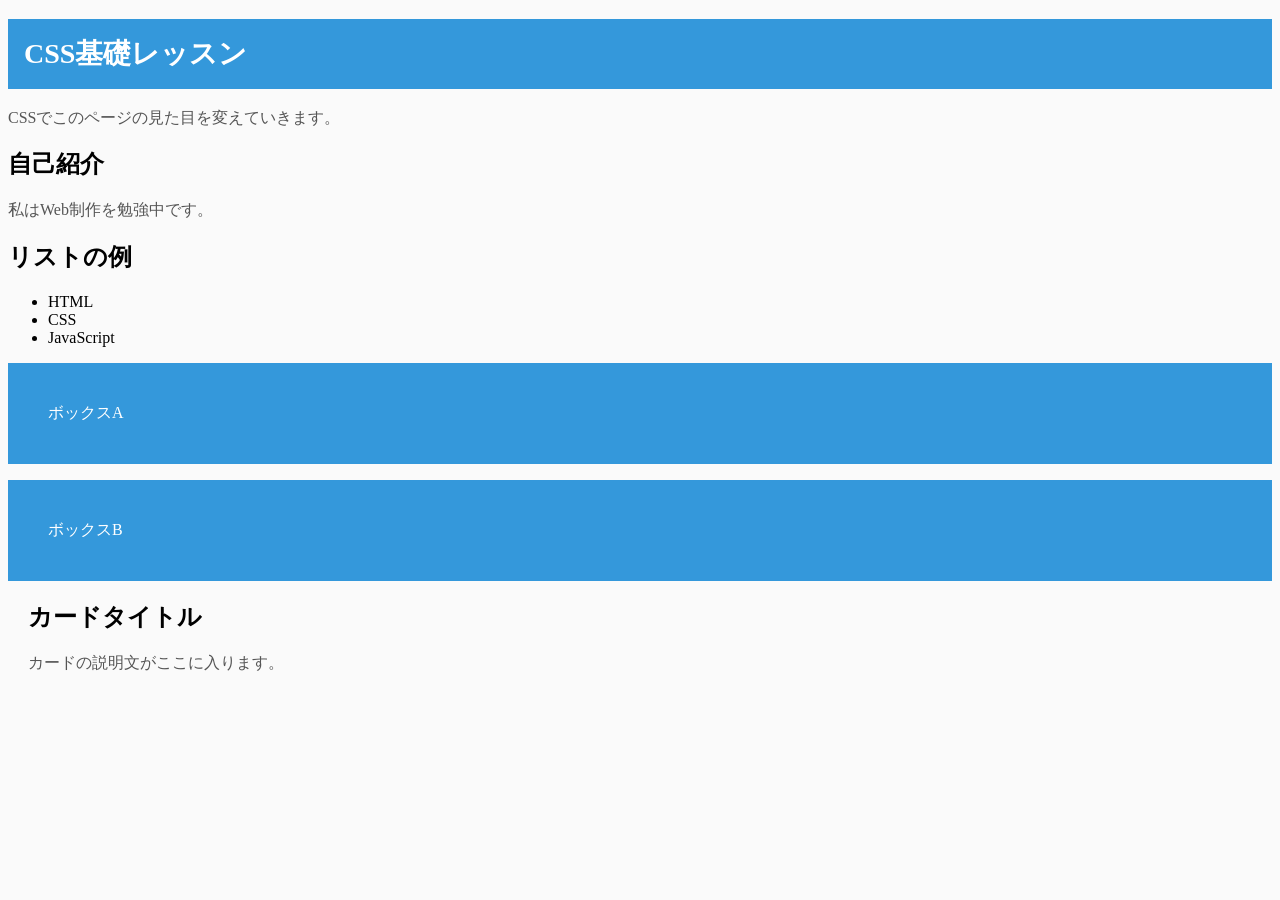
<file: exercises/lesson02/index.html>
<!doctype html>
<html lang="ja">
  <head>
    <meta charset="UTF-8" />
    <meta name="viewport" content="width=device-width, initial-scale=1.0" />
    <title>CSS基礎レッスン</title>
    <link rel="stylesheet" href="style.css" />
  </head>
  <body>
    <h1>CSS基礎レッスン</h1>
    <p>CSSでこのページの見た目を変えていきます。</p>

    <h2>自己紹介</h2>
    <p class="highliht">私はWeb制作を勉強中です。</p>

    <h2>リストの例</h2>
    <ul>
      <li>HTML</li>
      <li>CSS</li>
      <li>JavaScript</li>
    </ul>

    <div class="box">ボックスA</div>
    <div class="box">ボックスB</div>

    <div class="card">
      <h2>カードタイトル</h2>
      <p>カードの説明文がここに入ります。</p>
    </div>
  </body>
</html>
</file>
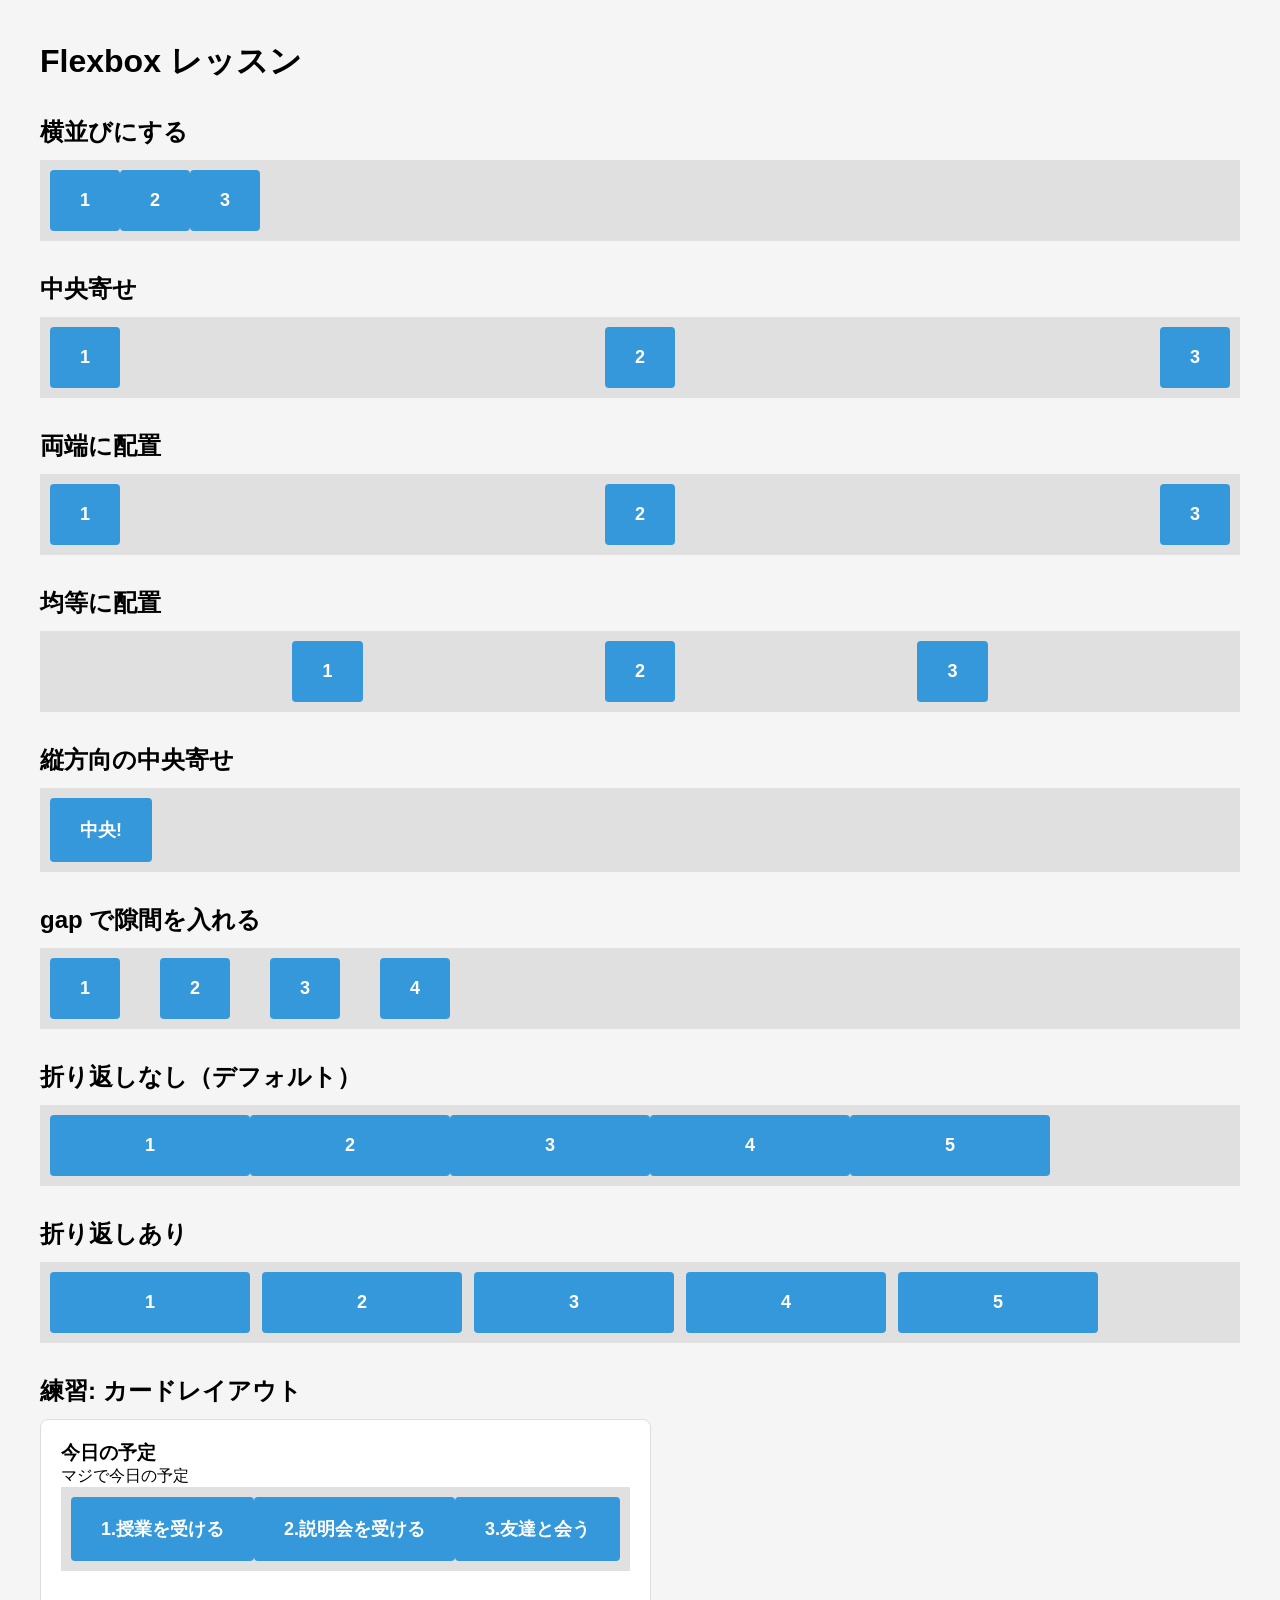
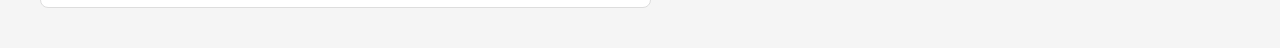
<file: exercises/lesson03/index.html>
<!doctype html>
<html lang="ja">
  <head>
    <meta charset="UTF-8" />
    <meta name="viewport" content="width=device-width, initial-scale=1.0" />
    <title>Flexboxレッスン</title>
    <link rel="stylesheet" href="style.css" />
  </head>
  <body>
    <h1>Flexbox レッスン</h1>

    <!-- Step 1: display: flex で横並び -->
    <h2>横並びにする</h2>
    <div class="container">
      <div class="item">1</div>
      <div class="item">2</div>
      <div class="item">3</div>
    </div>

    <!-- Step 2: justify-content -->
    <h2>中央寄せ</h2>
    <div class="container jc-center">
      <div class="item">1</div>
      <div class="item">2</div>
      <div class="item">3</div>
    </div>

    <h2>両端に配置</h2>
    <div class="container jc-between">
      <div class="item">1</div>
      <div class="item">2</div>
      <div class="item">3</div>
    </div>

    <h2>均等に配置</h2>
    <div class="container jc-evenly">
      <div class="item">1</div>
      <div class="item">2</div>
      <div class="item">3</div>
    </div>

    <!-- Step 3: align-items: center -->
    <h2>縦方向の中央寄せ</h2>
    <div class="container center-both">
      <div class="item">中央!</div>
    </div>

    <!-- Step 4: gap -->
    <h2>gap で隙間を入れる</h2>
    <div class="container gap-demo">
      <div class="item">1</div>
      <div class="item">2</div>
      <div class="item">3</div>
      <div class="item">4</div>
    </div>

    <!-- Step 5: flex-wrap -->
    <h2>折り返しなし（デフォルト）</h2>
    <div class="container nowrap-demo">
      <div class="item wide">1</div>
      <div class="item wide">2</div>
      <div class="item wide">3</div>
      <div class="item wide">4</div>
      <div class="item wide">5</div>
    </div>

    <h2>折り返しあり</h2>
    <div class="container wrap-demo">
      <div class="item wide">1</div>
      <div class="item wide">2</div>
      <div class="item wide">3</div>
      <div class="item wide">4</div>
      <div class="item wide">5</div>
    </div>

    <!-- 練習問題: カードを3つ横並びにしよう -->
    <h2>練習: カードレイアウト</h2>
    <div class="card-container">
      <!-- ここにカードを3つ作ってみよう -->
    </div>

    <div class="card-container">
      <div class="card">
        <h3>今日の予定</h3>
        <p>マジで今日の予定</p>
        <div class="container jc-evenly">
          <div class="item">1.授業を受ける</div>
          <div class="item">2.説明会を受ける</div>
          <div class="item">3.友達と会う</div>
        </div>
      </div>
    </div>
  </body>
</html>
</file>
<file: exercises/lesson02/style.css>
/* ===== Step 2: 文字の色とサイズ ===== */
/* h1 と p にスタイルを書いてみよう */
h1 {
  color: #e74c3c;
  font-size: 28px;
}

p {
  color: #555;
  font-size: 16px;
}

/* ===== Step 3: 背景色 ===== */
/* body や h1 に background-color を追加しよう */
body {
  background-color: #fafafa;
}

h1 {
  color: white;
  background-color: #3498db;
  padding: 16px;
}

/* ===== Step 4: クラスセレクタ ===== */
/* .box にスタイルを書いてみよう */
.box {
  background-color: #3498db;
  color: white;
  padding: 16px;
  margin-bottom: 8px;
}

/* ===== Step 5: 余白（margin, padding） ===== */
/* padding と margin を調整しよう */
.box {
  padding: 40px;
}

.box {
  margin-bottom: 16px;
}

.card {
  margin: 20px;
}

/* ===== Step 6: 枠線と角丸 ===== */
/* .card に border と border-radius を追加しよう */
.cord {
  border: 1px solid #ddd;
}

.cord {
  border: 1px solid #ddd;
  border-radius: 20px;
  padding: 20px;
  margin-bottom: 16px;
}

.highlight {
  background-color: #fffde7;
}
</file>
<file: exercises/lesson03/style.css>
/* ===== リセット・基本設定 ===== */
* {
  margin: 0;
  padding: 0;
  box-sizing: border-box;
}

body {
  padding: 40px;
  font-family: sans-serif;
  background-color: #f5f5f5;
}

h1 {
  margin-bottom: 24px;
}

h2 {
  margin-top: 32px;
  margin-bottom: 12px;
}

/* コンテナ（親要素）の見た目 */
.container {
  background-color: #e0e0e0;
  padding: 10px;
  margin-bottom: 16px;
  display: flex;
}

/* アイテム（子要素）の見た目 */
.item {
  background-color: #3498db;
  color: white;
  padding: 20px 30px;
  text-align: center;
  font-weight: bold;
  font-size: 18px;
  border-radius: 4px;
}

/* ===== Step 2: justify-content ===== */
/* ガイドに沿って .jc-center, .jc-between, .jc-evenly を書こう */
.jc-center {
  justify-content: space-between;
}
.jc-between {
  justify-content: space-between;
}
.jc-evenly {
  justify-content: space-evenly;
}

/* ===== Step 3: align-items: center ===== */
/* .center-both に justify-content, align-items, height を書こう */
.cester-both {
  justify-content: center;
  align-items: center;
  height: 200px;
}

/* ===== Step 4: gap ===== */
/* .gap-demo に gap を追加しよう */
.gap-demo {
  gap: 40px;
}

/* ===== Step 5: flex-wrap ===== */
.item.wide {
  min-width: 200px;
}

.nowrap-demo {
  /*デフォルト：折り返さない（はみ出す）*/
}

.wrap-demo {
  flex-wrap: wrap;
  gap: 12px;
}

/* .wrap-demo に flex-wrap と gap を書こう */
.wrap-demo {
  flex-wrap: wrap;
  gap: 12px;
}

/* ===== 練習問題: カードレイアウト ===== */
/* .card-container と .card のスタイルを自分で書いてみよう */
.card-container {
  display: flex;
  gap: 20px;
}

.card {
  background-color: white;
  padding: 20px;
  border: 1px solid #ddd;
  border-radius: 8px;
}

.jc-evenly {
  justify-content: space-evenly;
}
</file>
